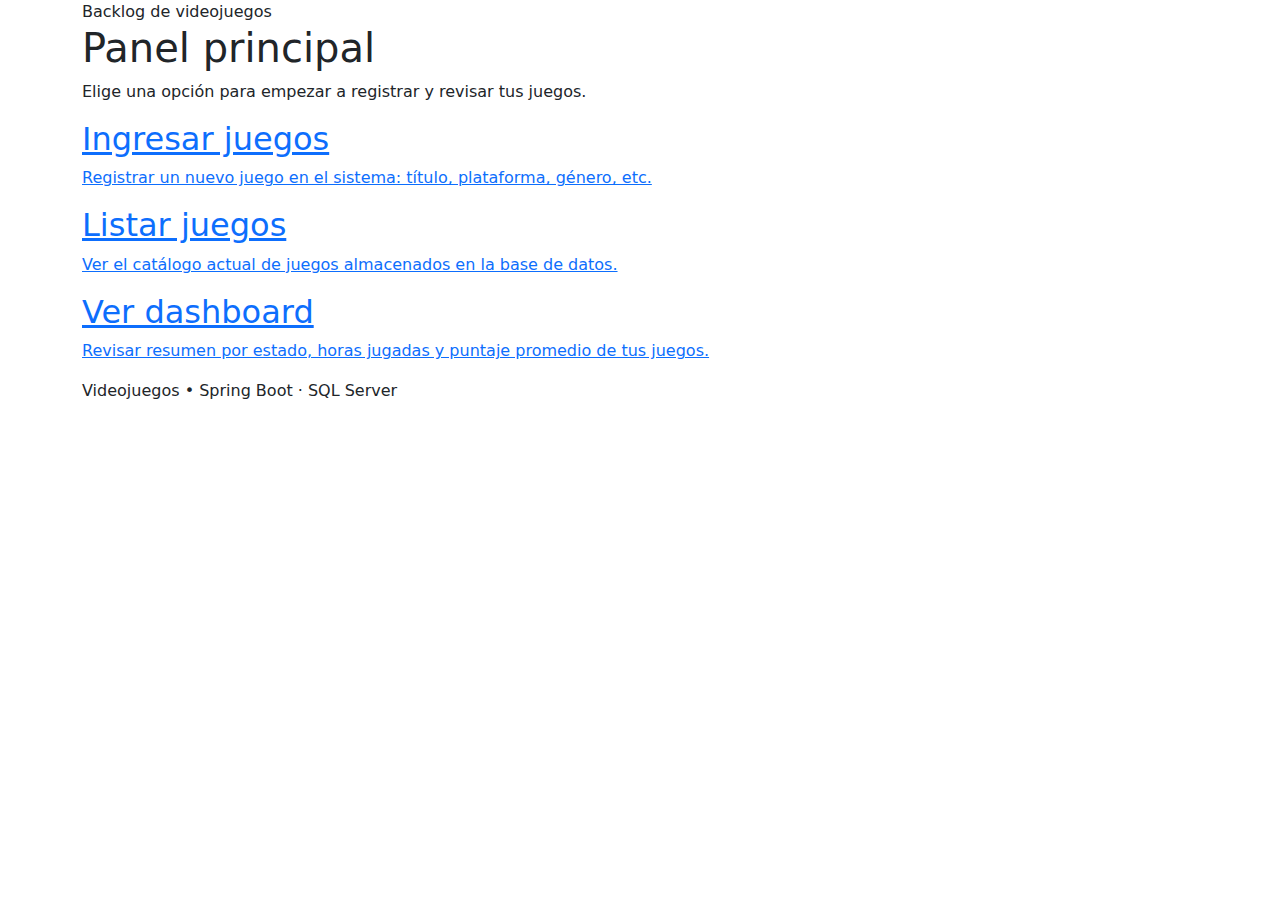
<file: src/main/resources/templates/index.html>
<!DOCTYPE html>
<html xmlns:th="http://www.thymeleaf.org" lang="es">
<head>
    <meta charset="UTF-8">
    <title>Dashboard Videojuegos</title>

    <!-- Bootstrap por CDN (no necesitas archivo local) -->
    <link rel="stylesheet"
          href="https://cdn.jsdelivr.net/npm/bootstrap@5.3.3/dist/css/bootstrap.min.css">

    <!-- Tu hoja de estilos global -->
    <link rel="stylesheet" th:href="@{/css/app.css}">
</head>
<body class="index-body">
<div class="container index-container">
    <div class="index-card">
        <span class="pill">Backlog de videojuegos</span>
        <h1>Panel principal</h1>
        <p class="subtitulo">
            Elige una opción para empezar a registrar y revisar tus juegos.
        </p>

        <div class="index-menu">
            <a th:href="@{/juegos/nuevo}" class="index-menu-link">
                <div class="index-menu-item">
                    <h2>Ingresar juegos</h2>
                    <p>Registrar un nuevo juego en el sistema: título, plataforma, género, etc.</p>
                </div>
            </a>

            <a th:href="@{/juegos/lista}" class="index-menu-link">
                <div class="index-menu-item">
                    <h2>Listar juegos</h2>
                    <p>Ver el catálogo actual de juegos almacenados en la base de datos.</p>
                </div>
            </a>

            <a th:href="@{/dashboard}" class="index-menu-link">
                <div class="index-menu-item">
                    <h2>Ver dashboard</h2>
                    <p>Revisar resumen por estado, horas jugadas y puntaje promedio de tus juegos.</p>
                </div>
            </a>
        </div>

        <div class="index-footer">
            Videojuegos • Spring Boot · SQL Server
        </div>
    </div>
</div>
</body>
</html>
</file>
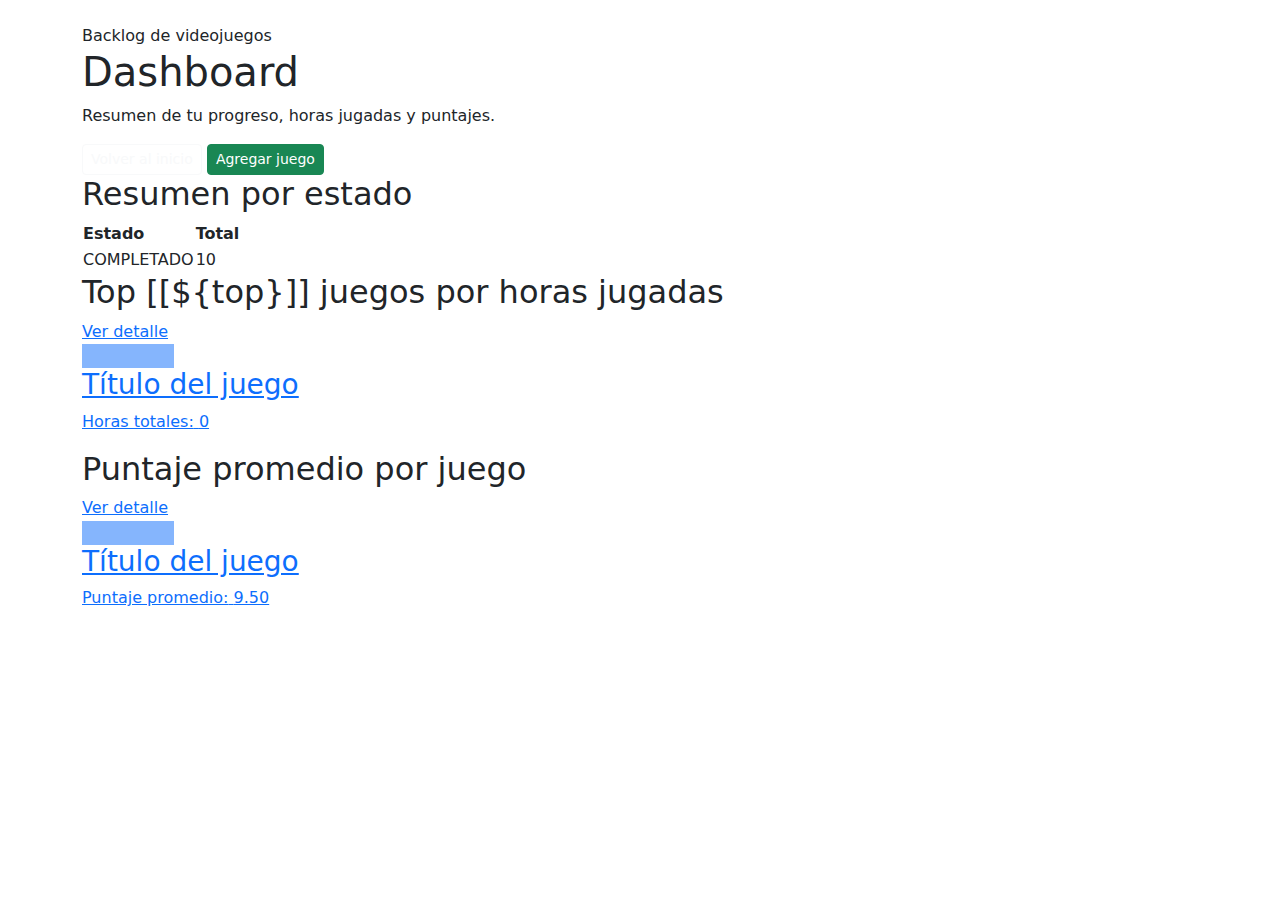
<file: src/main/resources/templates/dashboard.html>
<!DOCTYPE html>
<html xmlns:th="http://www.thymeleaf.org" lang="es">
<head>
    <meta charset="UTF-8">
    <title>Dashboard de Juegos</title>

    <!-- Bootstrap por CDN -->
    <link rel="stylesheet"
          href="https://cdn.jsdelivr.net/npm/bootstrap@5.3.3/dist/css/bootstrap.min.css">

    <!-- Hoja de estilos global -->
    <link rel="stylesheet" th:href="@{/css/app.css}">
</head>
<body class="dashboard-body">

<div class="container dash-container py-4">
    <!-- HEADER -->
    <header class="dash-header">
        <div>
            <span class="pill">Backlog de videojuegos</span>
            <h1>Dashboard</h1>
            <p class="subtitulo">
                Resumen de tu progreso, horas jugadas y puntajes.
            </p>
        </div>
        <div class="header-actions">
            <a th:href="@{/}" class="btn btn-outline-light btn-sm">Volver al inicio</a>
            <a th:href="@{/juegos/nuevo}" class="btn btn-success btn-sm">Agregar juego</a>
        </div>
    </header>

    <!-- RESUMEN POR ESTADO -->
    <section class="section">
        <h2>Resumen por estado</h2>
        <div class="card-table">
            <table>
                <thead>
                <tr>
                    <th>Estado</th>
                    <th>Total</th>
                </tr>
                </thead>
                <tbody>
                <tr th:each="row : ${estadisticasEstado}">
                    <td th:text="${row.estado}">COMPLETADO</td>
                    <td th:text="${row.total}">10</td>
                </tr>
                </tbody>
            </table>
        </div>
    </section>

    <!-- TOP JUEGOS POR HORAS -->
    <section class="section">
        <div class="section-header">
            <h2>Top [[${top}]] juegos por horas jugadas</h2>
        </div>

        <div class="cards-row">
            <div class="card-game" th:each="row : ${topHoras}">
                <!-- LINK al detalle del juego -->
                <a th:href="@{|/juegos/${row.juegoId}|}" class="card-link">

                    <div class="card-cover-wrapper">
                        <!-- Si hay portada, mostramos la imagen -->
                        <div class="card-cover"
                             th:if="${row.portada != null}"
                             th:style="'background-image: url(' + ${row.portada} + ');'">
                            <div class="card-hover">
                                <span>Ver detalle</span>
                            </div>
                        </div>

                        <!-- Si NO hay portada, un placeholder -->
                        <div class="card-cover placeholder" th:if="${row.portada == null}">
                            <span>Sin portada</span>
                        </div>
                    </div>

                    <div class="card-body">
                        <h3 th:text="${row.titulo}">Título del juego</h3>
                        <p class="meta">
                            <span class="label">Horas totales:</span>
                            <span th:text="${row.horasTotales}">0</span>
                        </p>
                    </div>
                </a>
            </div>
        </div>
    </section>

    <!-- PUNTAJE PROMEDIO POR JUEGO -->
    <section class="section">
        <h2>Puntaje promedio por juego</h2>

        <div class="cards-row">
            <div class="card-game" th:each="row : ${puntajes}">
                <a th:href="@{|/juegos/${row.juegoId}|}" class="card-link">

                    <div class="card-cover-wrapper">
                        <div class="card-cover"
                             th:if="${row.portada != null}"
                             th:style="'background-image: url(' + ${row.portada} + ');'">
                            <div class="card-hover">
                                <span>Ver detalle</span>
                            </div>
                        </div>

                        <div class="card-cover placeholder" th:if="${row.portada == null}">
                            <span>Sin portada</span>
                        </div>
                    </div>

                    <div class="card-body">
                        <h3 th:text="${row.titulo}">Título del juego</h3>
                        <p class="meta">
                            <span class="label">Puntaje promedio:</span>
                            <span th:text="${#numbers.formatDecimal(row.puntajePromedio, 1, 2)}">9.50</span>
                        </p>
                    </div>
                </a>
            </div>
        </div>
    </section>

</div>

</body>
</html>
</file>
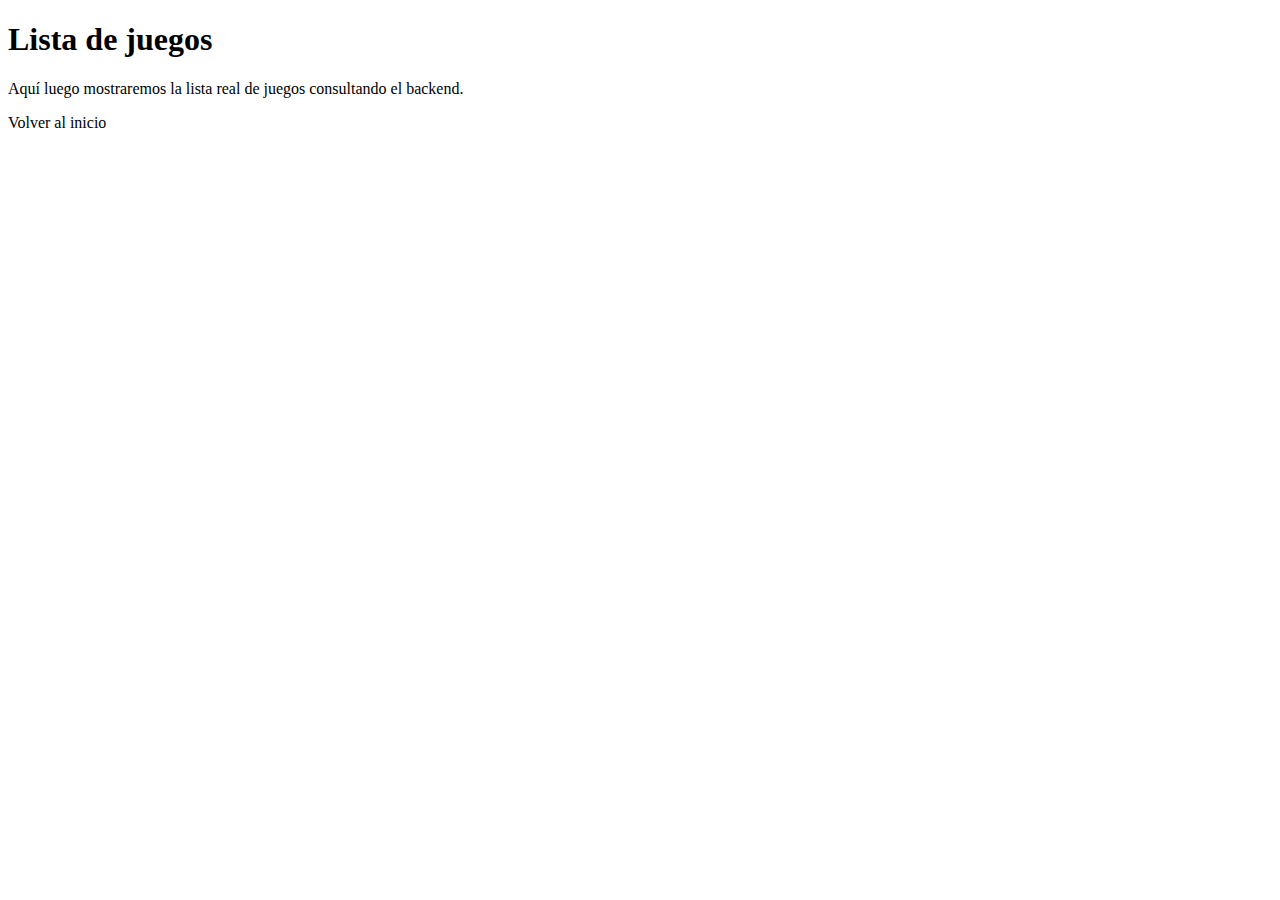
<file: src/main/resources/templates/juegos-lista.html>
<!DOCTYPE html>
<html xmlns:th="http://www.thymeleaf.org" lang="es">
<head>
    <meta charset="UTF-8">
    <title>Lista de juegos</title>
</head>
<body>
<h1>Lista de juegos</h1>
<p>Aquí luego mostraremos la lista real de juegos consultando el backend.</p>

<p><a th:href="@{/}">Volver al inicio</a></p>
</body>
</html>
</file>
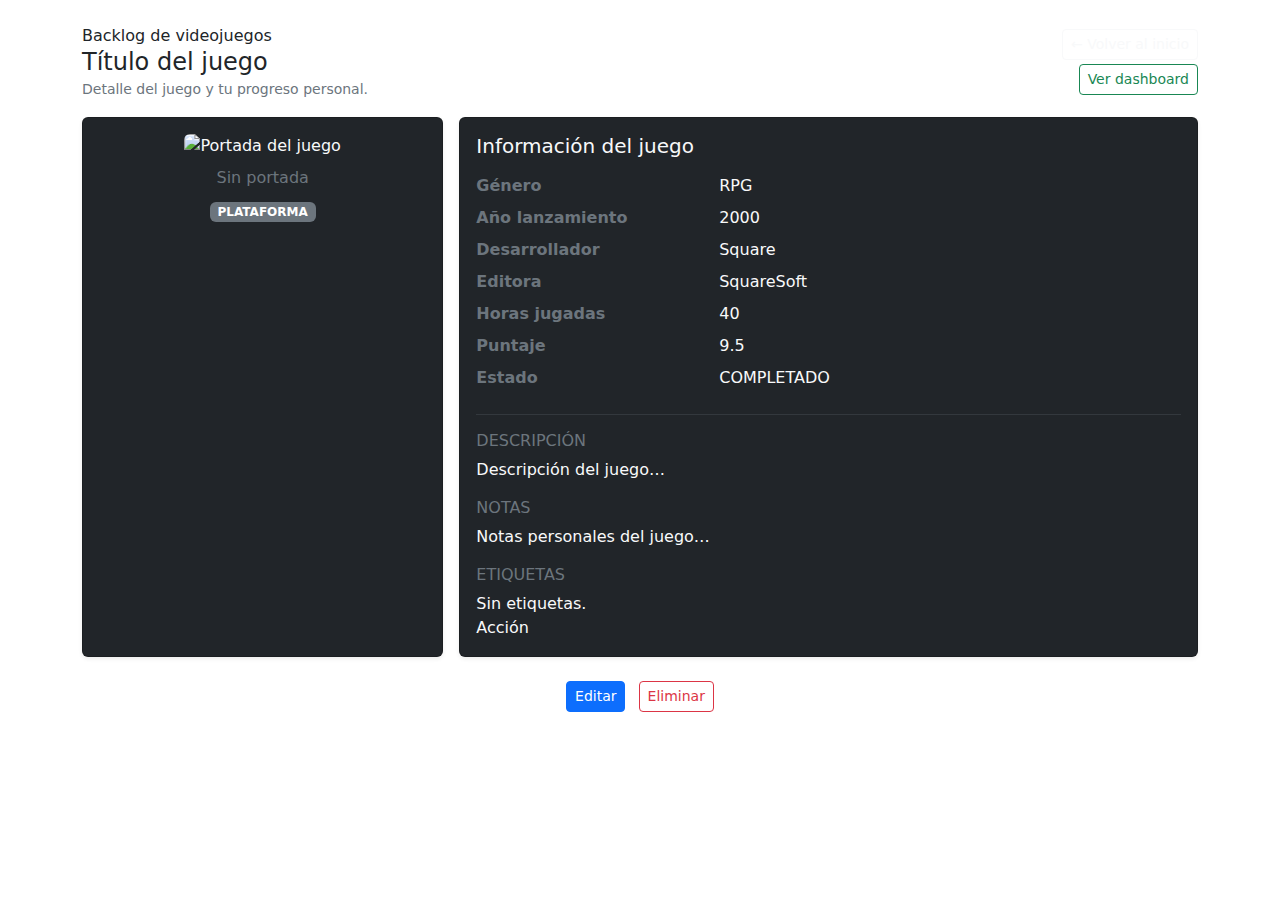
<file: src/main/resources/templates/juegos/detalle.html>
<!DOCTYPE html>
<html xmlns:th="http://www.thymeleaf.org" lang="es">
<head>
  <meta charset="UTF-8">
  <title th:text="'Detalle · ' + ${juego.titulo}">Detalle de juego</title>

  <!-- Bootstrap 5 por CDN -->
  <link
          href="https://cdn.jsdelivr.net/npm/bootstrap@5.3.3/dist/css/bootstrap.min.css"
          rel="stylesheet"
          integrity="sha384-QWTKZyjpPEjISv5WaRU9OFeRpok6YctnYmDr5pNlyT2bRjXh0JMhjY6hW+ALEwIH"
          crossorigin="anonymous"
  >

  <!-- Tu hoja de estilos global -->
  <link rel="stylesheet" th:href="@{/css/app.css}">
</head>
<body class="app-body">

<div class="container py-4">

  <!-- Encabezado con botones arriba a la derecha -->
  <div class="d-flex justify-content-between align-items-center mb-3">
    <div>
      <span class="pill">Backlog de videojuegos</span>
      <h1 class="h4 mb-0" th:text="${juego.titulo}">Título del juego</h1>
      <small class="text-secondary">
        Detalle del juego y tu progreso personal.
      </small>
    </div>
    <div class="text-end">
      <a th:href="@{/}" class="btn btn-outline-light btn-sm mb-1">
        ← Volver al inicio
      </a>
      <br>
      <a th:href="@{/dashboard}" class="btn btn-outline-success btn-sm">
        Ver dashboard
      </a>
    </div>
  </div>

  <!-- Tarjeta con portada + datos -->
  <div class="row g-3">
    <!-- Portada -->
    <div class="col-md-4">
      <div class="card bg-dark text-light h-100 shadow-sm">
        <div class="card-body d-flex flex-column align-items-center">
          <img th:if="${juego.portada != null}"
               th:src="${juego.portada}"
               alt="Portada del juego"
               class="img-fluid rounded mb-2 detail-cover-img">

          <div th:if="${juego.portada == null}"
               class="detail-cover-placeholder d-flex align-items-center justify-content-center w-100 rounded mb-2">
            <span class="text-secondary">Sin portada</span>
          </div>

          <span class="badge bg-secondary mt-1" th:text="${juego.plataforma}">PLATAFORMA</span>
        </div>
      </div>
    </div>

    <!-- Información del juego -->
    <div class="col-md-8">
      <div class="card bg-dark text-light h-100 shadow-sm">
        <div class="card-body">
          <h2 class="h5 mb-3">Información del juego</h2>

          <dl class="row mb-0">
            <dt class="col-sm-4 text-secondary">Género</dt>
            <dd class="col-sm-8" th:text="${juego.genero}">RPG</dd>

            <dt class="col-sm-4 text-secondary">Año lanzamiento</dt>
            <dd class="col-sm-8" th:text="${juego.anioLanzamiento}">2000</dd>

            <dt class="col-sm-4 text-secondary">Desarrollador</dt>
            <dd class="col-sm-8" th:text="${juego.desarrollador}">Square</dd>

            <dt class="col-sm-4 text-secondary">Editora</dt>
            <dd class="col-sm-8" th:text="${juego.editora}">SquareSoft</dd>

            <dt class="col-sm-4 text-secondary">Horas jugadas</dt>
            <dd class="col-sm-8" th:text="${juego.horasJugadas}">40</dd>

            <dt class="col-sm-4 text-secondary">Puntaje</dt>
            <dd class="col-sm-8" th:text="${juego.puntaje}">9.5</dd>

            <dt class="col-sm-4 text-secondary">Estado</dt>
            <dd class="col-sm-8" th:text="${juego.estadoTermino}">COMPLETADO</dd>
          </dl>

          <hr class="border-secondary">

          <h3 class="h6 text-uppercase text-secondary">Descripción</h3>
          <p th:text="${juego.descripcion}">Descripción del juego…</p>

          <h3 class="h6 text-uppercase text-secondary mt-3">Notas</h3>
          <p th:text="${juego.notas}">Notas personales del juego…</p>

          <h3 class="h6 text-uppercase text-secondary mt-3">Etiquetas</h3>
          <p th:if="${#lists.isEmpty(juego.etiquetasNombres)}" class="mb-0">
            Sin etiquetas.
          </p>
          <div th:if="${!#lists.isEmpty(juego.etiquetasNombres)}" class="mb-0">
                        <span class="pill me-1 mb-1"
                              th:each="tag : ${juego.etiquetasNombres}"
                              th:text="${tag}">
                            Acción
                        </span>
          </div>
        </div>
      </div>
    </div>
  </div>

  <!-- Botones de acción debajo, centrados, sin tarjeta -->
  <div class="text-center mt-4">
    <a th:href="@{|/juegos/${juego.id}/editar|}"
       class="btn btn-primary btn-sm me-2">
      Editar
    </a>

    <form th:action="@{|/juegos/${juego.id}/eliminar|}"
          method="post"
          style="display:inline;"
          onsubmit="return confirm('¿Seguro que deseas eliminar este juego?');">
      <button type="submit" class="btn btn-outline-danger btn-sm">
        Eliminar
      </button>
    </form>
  </div>

</div>

<!-- Bootstrap JS (opcional) -->
<script
        src="https://cdn.jsdelivr.net/npm/bootstrap@5.3.3/dist/js/bootstrap.bundle.min.js"
        integrity="sha384-YvpcrYf0tY3lHB60NNkmXc5s9fDVZLESaAA55NDzOxhy9GkcIdslK1eN7N6jIeHz"
        crossorigin="anonymous">
</script>

</body>
</html>
</file>
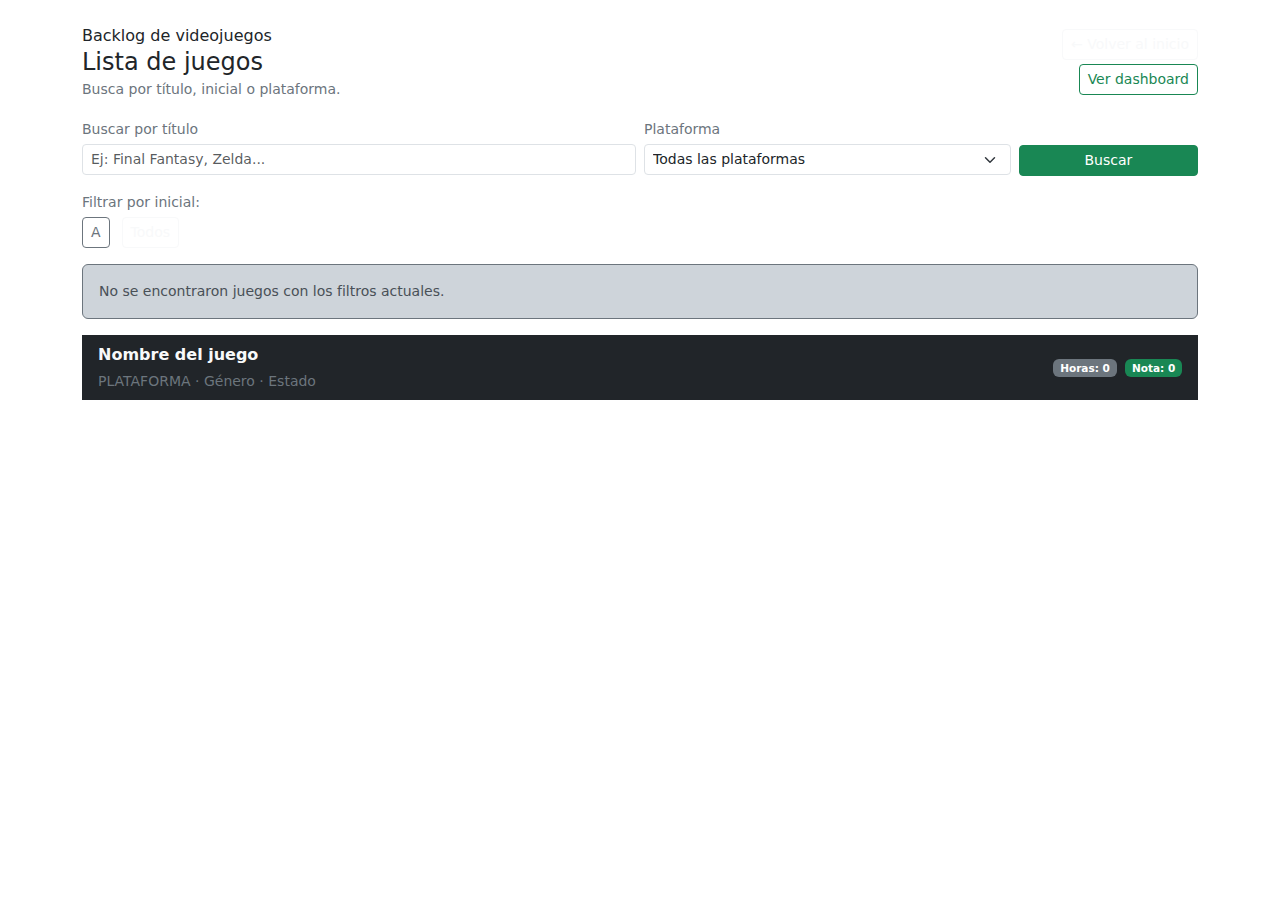
<file: src/main/resources/templates/juegos/lista.html>
<!DOCTYPE html>
<html xmlns:th="http://www.thymeleaf.org" lang="es">
<head>
    <meta charset="UTF-8">
    <title>Lista de juegos</title>

    <!-- Bootstrap 5 por CDN -->
    <link
            href="https://cdn.jsdelivr.net/npm/bootstrap@5.3.3/dist/css/bootstrap.min.css"
            rel="stylesheet"
            integrity="sha384-QWTKZyjpPEjISv5WaRU9OFeRpok6YctnYmDr5pNlyT2bRjXh0JMhjY6hW+ALEwIH"
            crossorigin="anonymous"
    >

    <!-- Hoja de estilos global -->
    <link rel="stylesheet" th:href="@{/css/app.css}">
</head>
<body class="app-body">

<div class="container py-4">

    <!-- Encabezado -->
    <div class="d-flex justify-content-between align-items-center mb-3">
        <div>
            <span class="pill">Backlog de videojuegos</span>
            <h1 class="h4 mb-0">Lista de juegos</h1>
            <small class="text-secondary">
                Busca por título, inicial o plataforma.
            </small>
        </div>
        <div class="text-end">
            <a th:href="@{/}" class="btn btn-outline-light btn-sm mb-1">
                ← Volver al inicio
            </a>
            <br>
            <a th:href="@{/dashboard}" class="btn btn-outline-success btn-sm">
                Ver dashboard
            </a>
        </div>
    </div>

    <!-- Buscador + filtro por plataforma -->
    <form th:action="@{/juegos/lista}" method="get" class="row g-2 align-items-center mb-3">
        <div class="col-md-6">
            <label for="q" class="form-label mb-1 small text-secondary">Buscar por título</label>
            <input id="q" name="q" type="text"
                   class="form-control form-control-sm"
                   placeholder="Ej: Final Fantasy, Zelda..."
                   th:value="${q}">
        </div>

        <div class="col-md-4">
            <label for="plataforma" class="form-label mb-1 small text-secondary">Plataforma</label>
            <select id="plataforma" name="plataforma" class="form-select form-select-sm">
                <option value="">Todas las plataformas</option>
                <option th:each="plat : ${plataformas}"
                        th:value="${plat}"
                        th:text="${plat}"
                        th:selected="${plataformaSeleccionada} == ${plat.name()}">
                </option>
            </select>
        </div>

        <div class="col-md-2 text-md-end">
            <label class="form-label mb-1 d-none d-md-block">&nbsp;</label>
            <button type="submit" class="btn btn-success btn-sm w-100">
                Buscar
            </button>
        </div>
    </form>

    <!-- Filtro por inicial (A-Z) -->
    <div class="mb-3">
        <div class="small text-secondary mb-1">Filtrar por inicial:</div>
        <div class="d-flex flex-wrap gap-1">
            <a th:each="letraItem : ${letras}"
               th:href="@{|/juegos/lista?letra=${letraItem}|}"
               class="btn btn-outline-secondary btn-sm"
               th:classappend="${letraSeleccionada} == ${letraItem} ? ' active'">
                <span th:text="${letraItem}">A</span>
            </a>

            <!-- Enlace para quitar filtro de letra -->
            <a th:href="@{/juegos/lista}" class="btn btn-outline-light btn-sm ms-2">
                Todos
            </a>
        </div>
    </div>

    <!-- Mensaje si no hay resultados -->
    <div th:if="${#lists.isEmpty(juegos)}"
         class="alert alert-dark border-secondary small">
        No se encontraron juegos con los filtros actuales.
    </div>

    <!-- Lista de juegos -->
    <ul th:if="${!#lists.isEmpty(juegos)}"
        class="list-group list-group-flush bg-transparent">
        <li class="list-group-item bg-dark text-light border-secondary"
            th:each="juego : ${juegos}">
            <div class="d-flex justify-content-between align-items-center">
                <div>
                    <!-- Título clickable al detalle -->
                    <a th:href="@{|/juegos/${juego.id}|}"
                       class="fw-semibold text-decoration-none link-light"
                       th:text="${juego.titulo}">
                        Nombre del juego
                    </a>

                    <div class="small text-secondary mt-1">
                        <span th:text="${juego.plataforma}">PLATAFORMA</span>
                        <span th:if="${juego.genero != null}">
                            · <span th:text="${juego.genero}">Género</span>
                        </span>
                        <span th:if="${juego.estadoTermino != null}">
                            · <span th:text="${juego.estadoTermino}">Estado</span>
                        </span>
                    </div>
                </div>

                <div class="text-end small">
                    <span class="badge bg-secondary me-1">
                        Horas: <span th:text="${juego.horasJugadas}">0</span>
                    </span>
                    <span class="badge bg-success">
                        Nota: <span th:text="${juego.puntaje}">0</span>
                    </span>
                </div>
            </div>
        </li>
    </ul>

</div>

<!-- Bootstrap JS -->
<script
        src="https://cdn.jsdelivr.net/npm/bootstrap@5.3.3/dist/js/bootstrap.bundle.min.js"
        integrity="sha384-YvpcrYf0tY3lHB60NNkmXc5s9fDVZLESaAA55NDzOxhy9GkcIdslK1eN7N6jIeHz"
        crossorigin="anonymous">
</script>

</body>
</html>
</file>
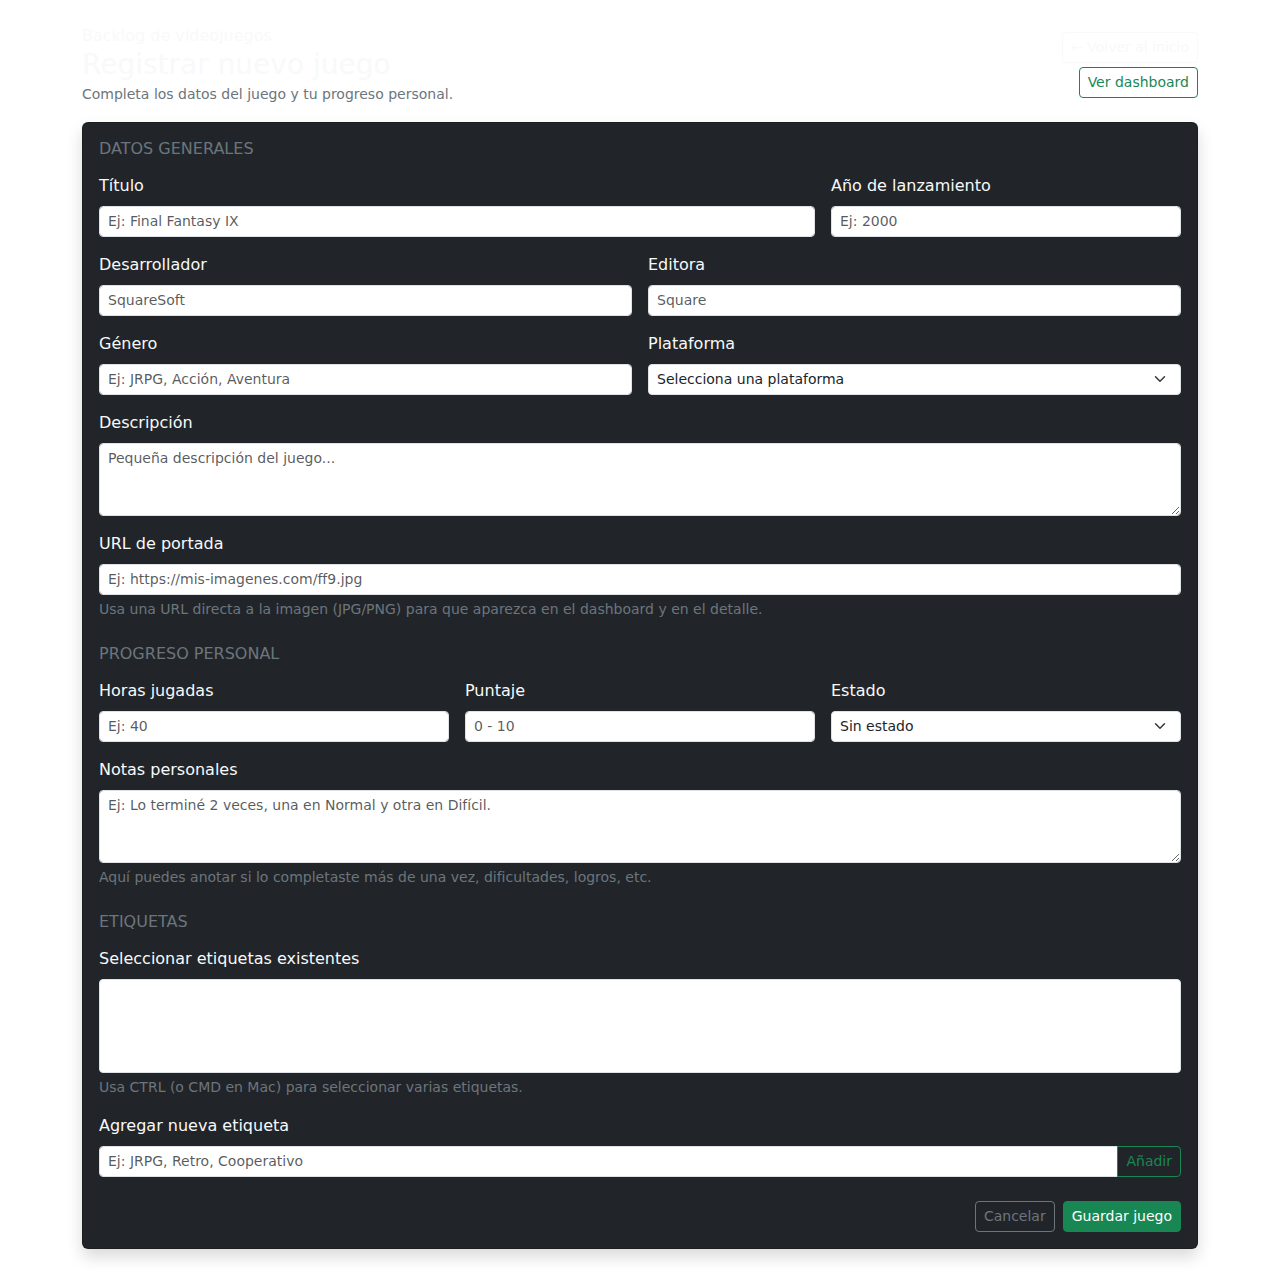
<file: src/main/resources/templates/juegos/nuevo.html>
<!DOCTYPE html>
<html xmlns:th="http://www.thymeleaf.org" lang="es">
<head>
    <meta charset="UTF-8">
    <title>Nuevo juego</title>

    <!-- Bootstrap 5 por CDN -->
    <link
            href="https://cdn.jsdelivr.net/npm/bootstrap@5.3.3/dist/css/bootstrap.min.css"
            rel="stylesheet"
            integrity="sha384-QWTKZyjpPEjISv5WaRU9OFeRpok6YctnYmDr5pNlyT2bRjXh0JMhjY6hW+ALEwIH"
            crossorigin="anonymous"
    >

    <!-- Tu hoja de estilos global -->
    <link rel="stylesheet" th:href="@{/css/app.css}">
</head>
<body class="bg-slate text-light">

<div class="container py-4">

    <!-- Encabezado / breadcrumb simple -->
    <div class="d-flex justify-content-between align-items-center mb-3">
        <div>
            <span class="pill">Backlog de videojuegos</span>
            <h1 class="h3 mb-0">Registrar nuevo juego</h1>
            <small class="text-secondary">
                Completa los datos del juego y tu progreso personal.
            </small>
        </div>
        <div class="text-end">
            <a th:href="@{/}" class="btn btn-outline-light btn-sm mb-1">
                ← Volver al inicio
            </a>
            <br>
            <a th:href="@{/dashboard}" class="btn btn-outline-success btn-sm">
                Ver dashboard
            </a>
        </div>
    </div>

    <!-- Card contenedora del formulario -->
    <div class="card bg-dark text-light shadow">
        <div class="card-body">

            <!--
              IMPORTANTE:
              Este formulario asume que tu controlador MVC hace:

              model.addAttribute("juego", new JuegoDTO());
              model.addAttribute("etiquetas", etiquetaService.listar());

              y expone un POST /juegos que recibe @ModelAttribute JuegoDTO.
            -->
            <form th:action="@{/juegos/guardar}" th:object="${juego}" method="post">
                <input type="hidden" th:field="*{id}"/>

                <!-- ========= Datos generales ========= -->
                <h2 class="h6 text-uppercase text-secondary mb-3">Datos generales</h2>

                <div class="row g-3 mb-3">
                    <div class="col-md-8">
                        <label for="titulo" class="form-label">Título</label>
                        <input id="titulo" type="text" th:field="*{titulo}"
                               class="form-control form-control-sm"
                               placeholder="Ej: Final Fantasy IX" required>
                    </div>
                    <div class="col-md-4">
                        <label for="anio" class="form-label">Año de lanzamiento</label>
                        <input id="anio" type="number" th:field="*{anioLanzamiento}"
                               class="form-control form-control-sm"
                               placeholder="Ej: 2000" min="1970" max="2100">
                    </div>
                </div>

                <div class="row g-3 mb-3">
                    <div class="col-md-6">
                        <label for="desarrollador" class="form-label">Desarrollador</label>
                        <input id="desarrollador" type="text" th:field="*{desarrollador}"
                               class="form-control form-control-sm"
                               placeholder="SquareSoft">
                    </div>
                    <div class="col-md-6">
                        <label for="editora" class="form-label">Editora</label>
                        <input id="editora" type="text" th:field="*{editora}"
                               class="form-control form-control-sm"
                               placeholder="Square">
                    </div>
                </div>

                <div class="row g-3 mb-3">
                    <div class="col-md-6">
                        <label for="genero" class="form-label">Género</label>
                        <input id="genero" type="text" th:field="*{genero}"
                               class="form-control form-control-sm"
                               placeholder="Ej: JRPG, Acción, Aventura">
                    </div>
                    <div class="col-md-6">
                        <label for="plataforma" class="form-label">Plataforma</label>
                        <select id="plataforma" class="form-select form-select-sm"
                                th:field="*{plataforma}">
                            <option value="">Selecciona una plataforma</option>
                            <!-- Cargar todas las constantes del enum Plataforma -->
                            <option th:each="plat : ${T(com.leomar.videojuegos.model.Plataforma).values()}"
                                    th:value="${plat}"
                                    th:text="${plat}">
                            </option>
                        </select>
                    </div>
                </div>

                <div class="mb-3">
                    <label for="descripcion" class="form-label">Descripción</label>
                    <textarea id="descripcion" rows="3" th:field="*{descripcion}"
                              class="form-control form-control-sm"
                              placeholder="Pequeña descripción del juego..."></textarea>
                </div>

                <div class="mb-4">
                    <label for="portada" class="form-label">URL de portada</label>
                    <input id="portada" type="text" th:field="*{portada}"
                           class="form-control form-control-sm"
                           placeholder="Ej: https://mis-imagenes.com/ff9.jpg">
                    <div class="form-text text-secondary">
                        Usa una URL directa a la imagen (JPG/PNG) para que aparezca en el dashboard y en el detalle.
                    </div>
                </div>

                <!-- ========= Progreso personal ========= -->
                <h2 class="h6 text-uppercase text-secondary mb-3">Progreso personal</h2>

                <div class="row g-3 mb-3">
                    <div class="col-md-4">
                        <label for="horasJugadas" class="form-label">Horas jugadas</label>
                        <input id="horasJugadas" type="number" min="0" step="1"
                               th:field="*{horasJugadas}"
                               class="form-control form-control-sm"
                               placeholder="Ej: 40">
                    </div>
                    <div class="col-md-4">
                        <label for="puntaje" class="form-label">Puntaje</label>
                        <input id="puntaje" type="number" min="0" max="10" step="0.1"
                               th:field="*{puntaje}"
                               class="form-control form-control-sm"
                               placeholder="0 - 10">
                    </div>
                    <div class="col-md-4">
                        <label for="estadoTermino" class="form-label">Estado</label>
                        <!-- Si en tu entidad es String, estos valores son solo una guía -->
                        <select id="estadoTermino"
                                class="form-select form-select-sm"
                                th:field="*{estadoTermino}">
                            <option value="">Sin estado</option>
                            <option value="PENDIENTE">Pendiente</option>
                            <option value="JUGANDO">Jugando</option>
                            <option value="COMPLETADO">Completado</option>
                            <option value="ABANDONADO">Abandonado</option>
                        </select>
                    </div>
                </div>

                <div class="mb-4">
                    <label for="notas" class="form-label">Notas personales</label>
                    <textarea id="notas" rows="3" th:field="*{notas}"
                              class="form-control form-control-sm"
                              placeholder="Ej: Lo terminé 2 veces, una en Normal y otra en Difícil."></textarea>
                    <div class="form-text text-secondary">
                        Aquí puedes anotar si lo completaste más de una vez, dificultades, logros, etc.
                    </div>
                </div>

                <!-- ========= Etiquetas ========= -->
                <h2 class="h6 text-uppercase text-secondary mb-3">Etiquetas</h2>

                <!-- Seleccionar etiquetas existentes -->
                <div class="mb-3">
                    <label for="selectEtiquetas" class="form-label">
                        Seleccionar etiquetas existentes
                    </label>
                    <select id="selectEtiquetas"
                            class="form-select form-select-sm"
                            multiple
                            size="5"
                            th:field="*{etiquetasIds}">
                        <option th:each="tag : ${etiquetas}"
                                th:value="${tag.id}"
                                th:text="${tag.nombreEtiqueta}">
                        </option>
                    </select>
                    <div class="form-text text-secondary">
                        Usa CTRL (o CMD en Mac) para seleccionar varias etiquetas.
                    </div>
                </div>

                <!-- Crear etiqueta nueva rápidamente (usa tu API REST /api/etiquetas) -->
                <div class="mb-4">
                    <label for="nuevaEtiqueta" class="form-label">
                        Agregar nueva etiqueta
                    </label>
                    <div class="input-group input-group-sm">
                        <input type="text" id="nuevaEtiqueta"
                               class="form-control"
                               placeholder="Ej: JRPG, Retro, Cooperativo">
                        <button type="button"
                                class="btn btn-outline-success"
                                onclick="agregarEtiqueta()">
                            Añadir
                        </button>
                    </div>
                    <div id="etiquetaMensaje" class="form-text text-warning small mt-1"></div>
                </div>

                <!-- ========= Botones ========= -->
                <div class="d-flex justify-content-end gap-2">
                    <a th:href="@{/}" class="btn btn-outline-secondary btn-sm">
                        Cancelar
                    </a>
                    <button type="submit" class="btn btn-success btn-sm">
                        Guardar juego
                    </button>
                </div>

            </form>
        </div>
    </div>
</div>

<!-- Bootstrap JS (opcional para componentes dinámicos) -->
<script
        src="https://cdn.jsdelivr.net/npm/bootstrap@5.3.3/dist/js/bootstrap.bundle.min.js"
        integrity="sha384-YvpcrYf0tY3lHB60NNkmXc5s9fDVZLESaAA55NDzOxhy9GkcIdslK1eN7N6jIeHz"
        crossorigin="anonymous">
</script>

<!-- JS para crear etiquetas nuevas vía tu API REST -->
<script>
    async function agregarEtiqueta() {
        const input = document.getElementById('nuevaEtiqueta');
        const mensaje = document.getElementById('etiquetaMensaje');
        const nombre = input.value.trim();

        if (!nombre) {
            mensaje.textContent = 'Escribe un nombre para la etiqueta.';
            return;
        }

        try {
            const resp = await fetch('/api/etiquetas', {
                method: 'POST',
                headers: {
                    'Content-Type': 'application/json'
                },
                body: JSON.stringify({ nombreEtiqueta: nombre })
            });

            if (!resp.ok) {
                mensaje.textContent = 'No se pudo crear la etiqueta (código ' + resp.status + ').';
                return;
            }

            const nueva = await resp.json();

            // Añadir la nueva etiqueta al select y dejarla seleccionada
            const select = document.getElementById('selectEtiquetas');
            const opt = document.createElement('option');
            opt.value = nueva.id;
            opt.textContent = nueva.nombreEtiqueta;
            opt.selected = true;
            select.appendChild(opt);

            mensaje.textContent = 'Etiqueta "' + nueva.nombreEtiqueta + '" agregada y seleccionada.';
            input.value = '';
        } catch (e) {
            console.error(e);
            mensaje.textContent = 'Error de red al crear la etiqueta.';
        }
    }
</script>

</body>
</html>
</file>
